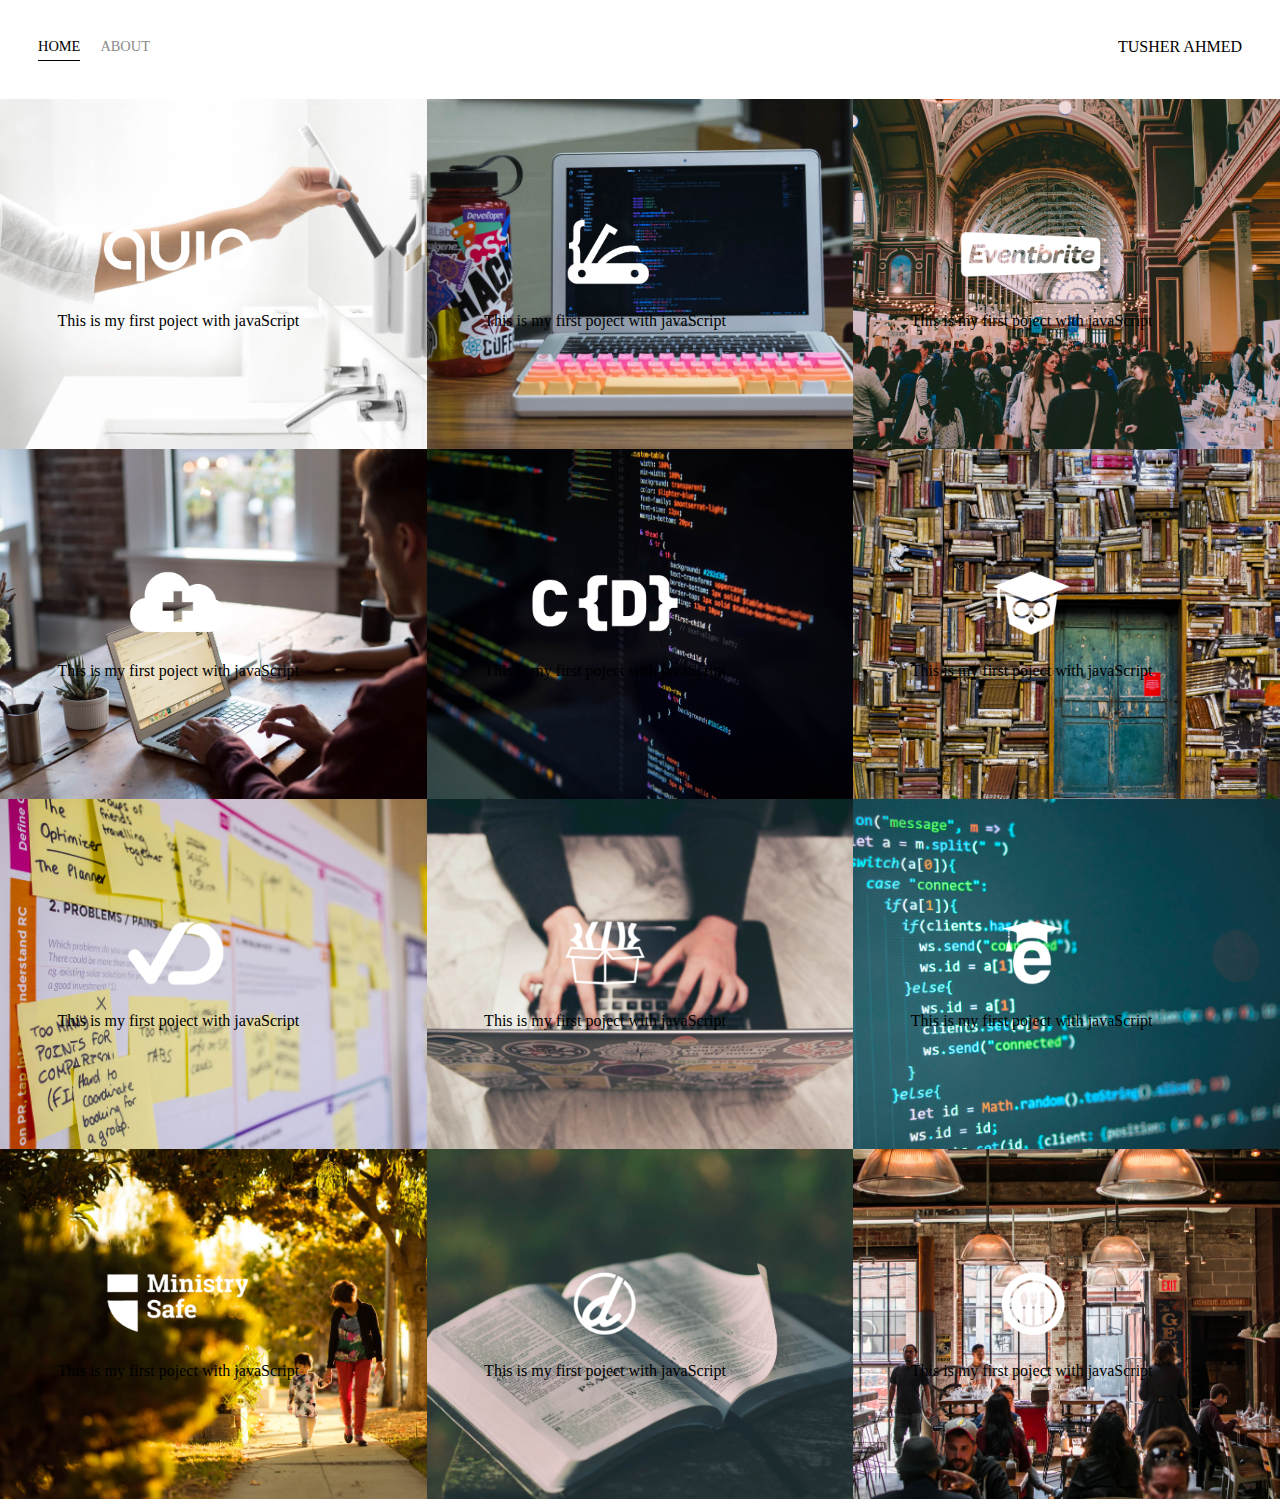
<file: Portfolio project/index.html>
<!DOCTYPE html>
<html>

<head>
    <meta charset="utf-8" />
    <title>page title</title>
    <link rel="stylesheet" href="styles.css">
</head>

<body>
    <div class="container">
        <div class="nav-wrapper">
            <div class="left-side">
                <div class="nav-link-wrapper active-nav-link">
                    <a href="index.html">Home</a>
                </div>
                <div class="nav-link-wrapper">
                    <a href="about.html">About</a>
                </div>
            </div>
            <div class="right-side">
                <div class="brand">
                    <div>TUSHER AHMED</div>
                </div>
            </div>
        </div>

        <div class="content-wrapper">
            <div class="portfolio-items-wrapper">
                <div class="portfolio-item-wrapper">
                    <div class="portfolio-img-background" style="background-image:url(images/portfolio1.jpg)"></div>

                    <div class="img-text-wrapper">
                        <div class="logo-wrapper">
                            <img src="images/logos/quip.png">
                        </div>
                        <div class="subtitle">
                            This is my first poject with javaScript
                        </div>
                    </div>


                </div>
                <div class="portfolio-item-wrapper">
                    <div class="portfolio-img-background" style="background-image:url(images/portfolio2.jpg)"></div>

                    <div class="img-text-wrapper">
                        <div class="logo-wrapper">
                            <img src="images/logos/devcamp.png">
                        </div>
                        <div class="subtitle">
                            This is my first poject with javaScript
                        </div>
                    </div>


                </div>
                <div class="portfolio-item-wrapper">
                    <div class="portfolio-img-background" style="background-image:url(images/portfolio3.jpg)"></div>

                    <div class="img-text-wrapper">
                        <div class="logo-wrapper">
                            <img src="images/logos/eventbrite.png">
                        </div>
                        <div class="subtitle">
                            This is my first poject with javaScript
                        </div>
                    </div>


                </div>
                <div class="portfolio-item-wrapper">
                    <div class="portfolio-img-background" style="background-image:url(images/portfolio4.jpg)"></div>

                    <div class="img-text-wrapper">
                        <div class="logo-wrapper">
                            <img src="images/logos/shop-hacker.png">
                        </div>
                        <div class="subtitle">
                            This is my first poject with javaScript
                        </div>
                    </div>


                </div>
                <div class="portfolio-item-wrapper">
                    <div class="portfolio-img-background" style="background-image:url(images/portfolio5.jpg)"></div>

                    <div class="img-text-wrapper">
                        <div class="logo-wrapper">
                            <img src="images/logos/crondose.png">
                        </div>
                        <div class="subtitle">
                            This is my first poject with javaScript
                        </div>
                    </div>


                </div>
                <div class="portfolio-item-wrapper">
                    <div class="portfolio-img-background" style="background-image:url(images/portfolio6.jpg)"></div>

                    <div class="img-text-wrapper">
                        <div class="logo-wrapper">
                            <img src="images/logos/dailysmarty.png">
                        </div>
                        <div class="subtitle">
                            This is my first poject with javaScript
                        </div>
                    </div>


                </div>
                <div class="portfolio-item-wrapper">
                    <div class="portfolio-img-background" style="background-image:url(images/portfolio7.jpg)"></div>

                    <div class="img-text-wrapper">
                        <div class="logo-wrapper">
                            <img src="images/logos/dashtrack.png">
                        </div>
                        <div class="subtitle">
                            This is my first poject with javaScript
                        </div>
                    </div>


                </div>
                <div class="portfolio-item-wrapper">
                    <div class="portfolio-img-background" style="background-image:url(images/portfolio8.jpg)"></div>

                    <div class="img-text-wrapper">
                        <div class="logo-wrapper">
                            <img src="images/logos/devtrunk.png">
                        </div>
                        <div class="subtitle">
                            This is my first poject with javaScript
                        </div>
                    </div>


                </div>
                <div class="portfolio-item-wrapper">
                    <div class="portfolio-img-background" style="background-image:url(images/portfolio9.jpg)"></div>

                    <div class="img-text-wrapper">
                        <div class="logo-wrapper">
                            <img src="images/logos/edutechional.png">
                        </div>
                        <div class="subtitle">
                            This is my first poject with javaScript
                        </div>
                    </div>


                </div>
                <div class="portfolio-item-wrapper">
                    <div class="portfolio-img-background" style="background-image:url(images/portfolio10.jpg)"></div>

                    <div class="img-text-wrapper">
                        <div class="logo-wrapper">
                            <img src="images/logos/ministry-safe.png">
                        </div>
                        <div class="subtitle">
                            This is my first poject with javaScript
                        </div>
                    </div>


                </div>
                <div class="portfolio-item-wrapper">
                    <div class="portfolio-img-background" style="background-image:url(images/portfolio11.jpg)"></div>

                    <div class="img-text-wrapper">
                        <div class="logo-wrapper">
                            <img src="images/logos/open-devos.png">
                        </div>
                        <div class="subtitle">
                            This is my first poject with javaScript
                        </div>
                    </div>


                </div>
                <div class="portfolio-item-wrapper">
                    <div class="portfolio-img-background" style="background-image:url(images/portfolio12.jpg)"></div>

                    <div class="img-text-wrapper">
                        <div class="logo-wrapper">
                            <img src="images/logos/toastability.png">
                        </div>
                        <div class="subtitle">
                            This is my first poject with javaScript
                        </div>
                    </div>


                </div>

            </div>

        </div>
    </div>
</body>
<script>
    const portfolioItems = document.querySelectorAll('.portfolio-item-wrapper');

    portfolioItems.forEach(portfolioItem => {
        portfolioItem.addEventListener('mouseover', () => {
            portfolioItem.childNodes[1].classList.add('img-darken');

        })

        portfolioItem.addEventListener('mouseout', () => {
            portfolioItem.childNodes[1].classList.remove('img-darken');

        })

    })
</script>

</html>
</file>
<file: Portfolio project/styles.css>
/* Master styles*/

body {
    margin: 0px;
}

.container {
    display: grid;
    grid-template-columns: 1fr;
}


/* Nav styles */

.nav-wrapper {
    display: flex;
    justify-content: space-between;
    padding: 38px;
}

.left-side {
    display: flex;
}

.nav-wrapper>.left-side>div {
    margin-right: 20px;
    font-size: 0.9em;
    text-transform: uppercase;
}

.nav-link-wrapper {
    height: 22px;
    border-bottom: 1px solid transparent;
    transition: border-bottom 0.5s;
}

.nav-link-wrapper a {
    color: #8a8a8a;
    text-decoration: none;
    transition: color 0.5s;
}

.nav-link-wrapper:hover {
    border-bottom: 1px solid black;
}

.nav-link-wrapper a:hover {
    color: black;
}

.active-nav-link {
    border-bottom: 1px solid black;
}

.active-nav-link a {
    color: black !important;
}


/* portfolio styles */

.portfolio-items-wrapper {
    display: grid;
    grid-template-columns: 1fr 1fr 1fr;
}

.portfolio-item-wrapper {
    position: relative;
}

.portfolio-img-background {
    height: 350px;
    width: 100%;
    background-size: cover;
    background-position: center;
    background-repeat: no-repeat;
}

.img-text-wrapper {
    position: absolute;
    top: 0;
    display: flex;
    flex-direction: column;
    justify-content: center;
    align-items: center;
    height: 100%;
    text-align: center;
    padding-left: 30px;
    padding-right: 100px;
}

.logo-wrapper img {
    width: 50%;
    margin-bottom: 20px;
}


/* Needs to be more spesific with selector*/

.img-text-wrapper:hover .subtitle {
    font-weight: 600;
    color: lightseagreen;
}

.img-darken {
    transition: 1s;
    filter: brightness(10%);
}


/* About page*/

.two-column-wrapper {
    display: grid;
    grid-template-columns: 1fr 1fr;
}

.profile-image-wrapper img {
    width: 90%;
    height: auto;
}

.profile-content-wrapper h1 {
    color: lightseagreen;
}
</file>
